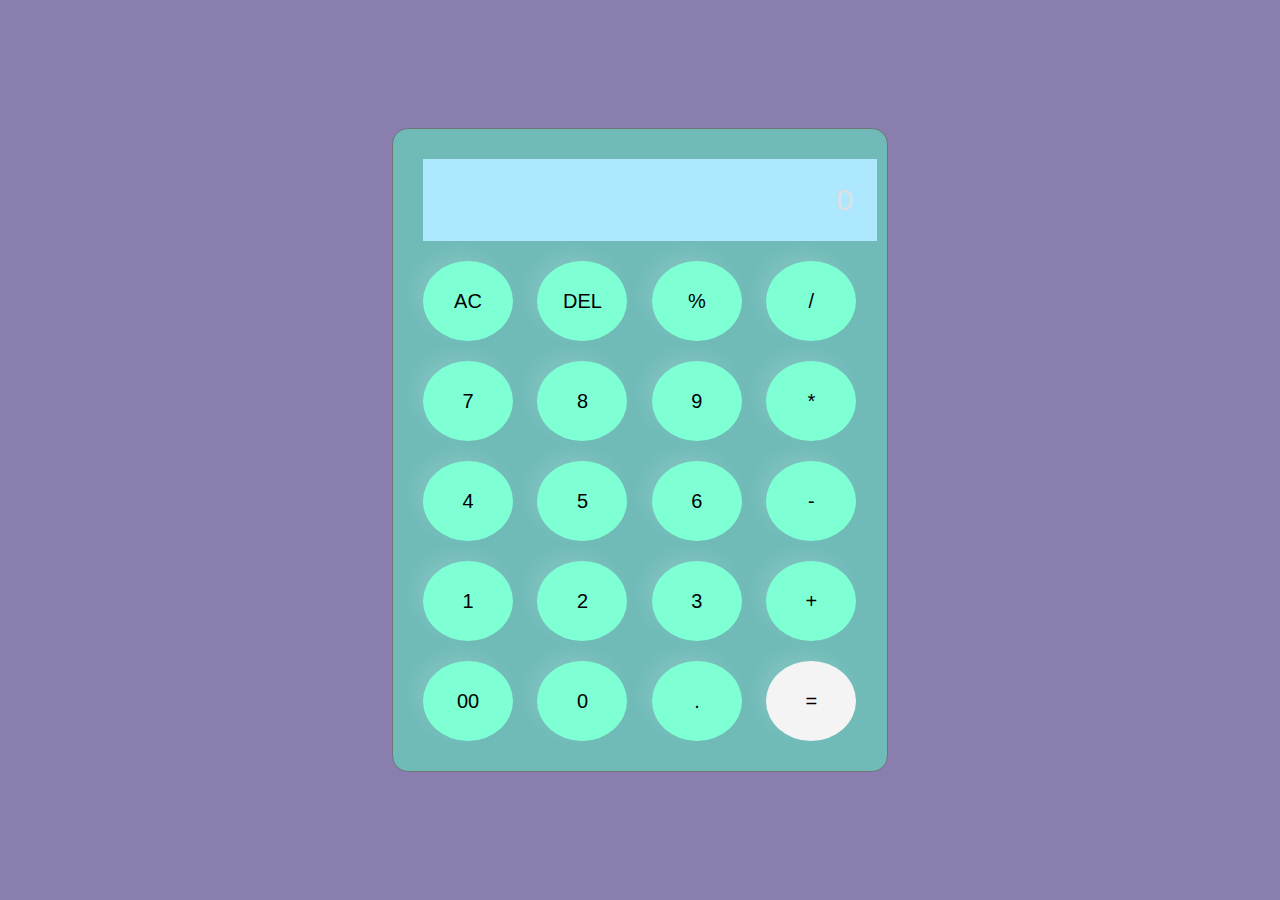
<file: calculator/index.html>
<!DOCTYPE html>
<html lang="en">
<head>
    <meta charset="UTF-8">
    <meta name="viewport" content="width=device-width, initial-scale=1.0">
    <link rel="stylesheet" href="style.css">
    <title>calculator</title>
</head>
<body>
    <div class="calculator">
        <input type="text"placeholder="0" id="inputBox">
        <div>
            <button class="operator">AC</button>
            <button class="operator">DEL</button>
            <button class="operator">%</button>
            <button class="operator">/</button>
        </div>
        <div>
            <button>7</button>
            <button>8</button>
            <button>9</button>
            <button class="operator">*</button>
        </div>
        <div>
            <button>4</button>
            <button>5</button>
            <button>6</button>
            <button class="operator">-</button>
        </div>
        <div>
            <button>1</button>
            <button>2</button>
            <button>3</button>
            <button class="operator">+</button>
        </div>
        <div>
            <button>00</button>
            <button>0</button>
            <button>.</button>
            <button class="equalBtn">=</button>
        </div>
    </div>
    <script src="first.js"></script>
    
</body>
</html>
</file>
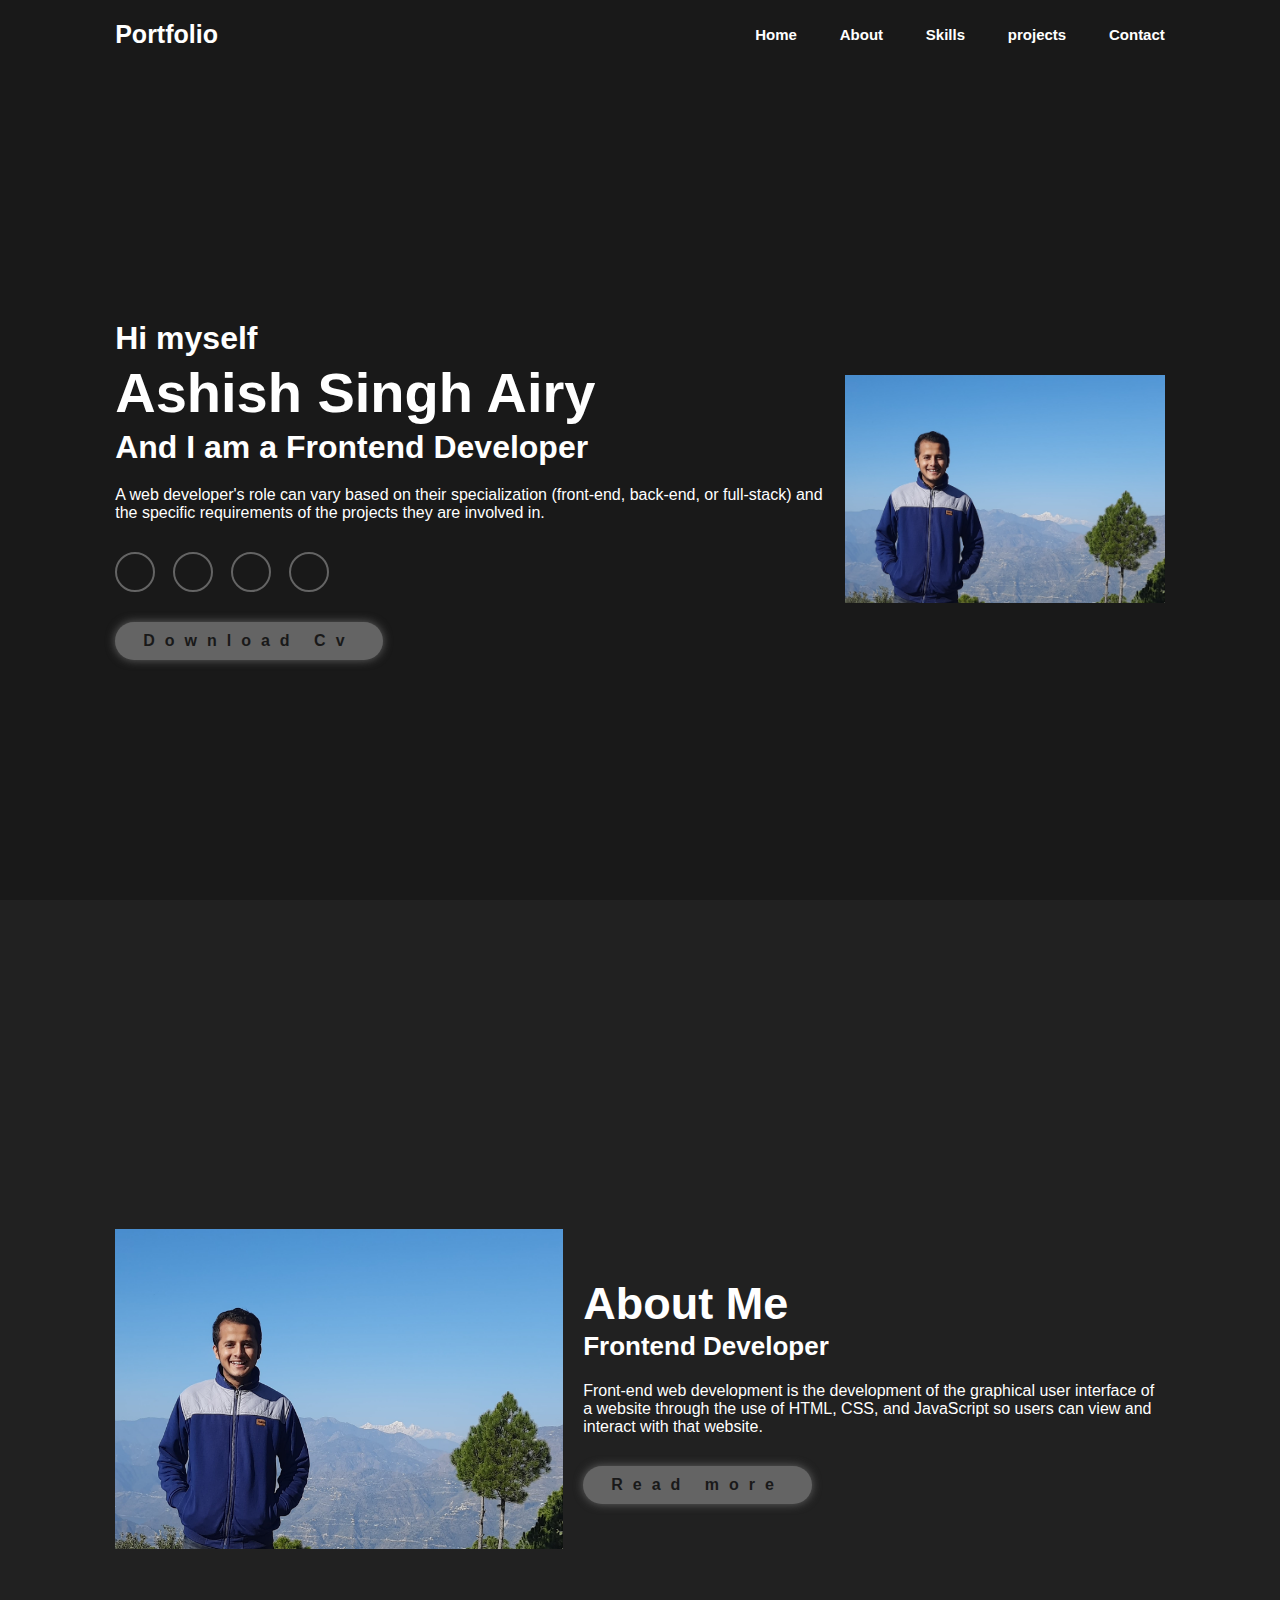
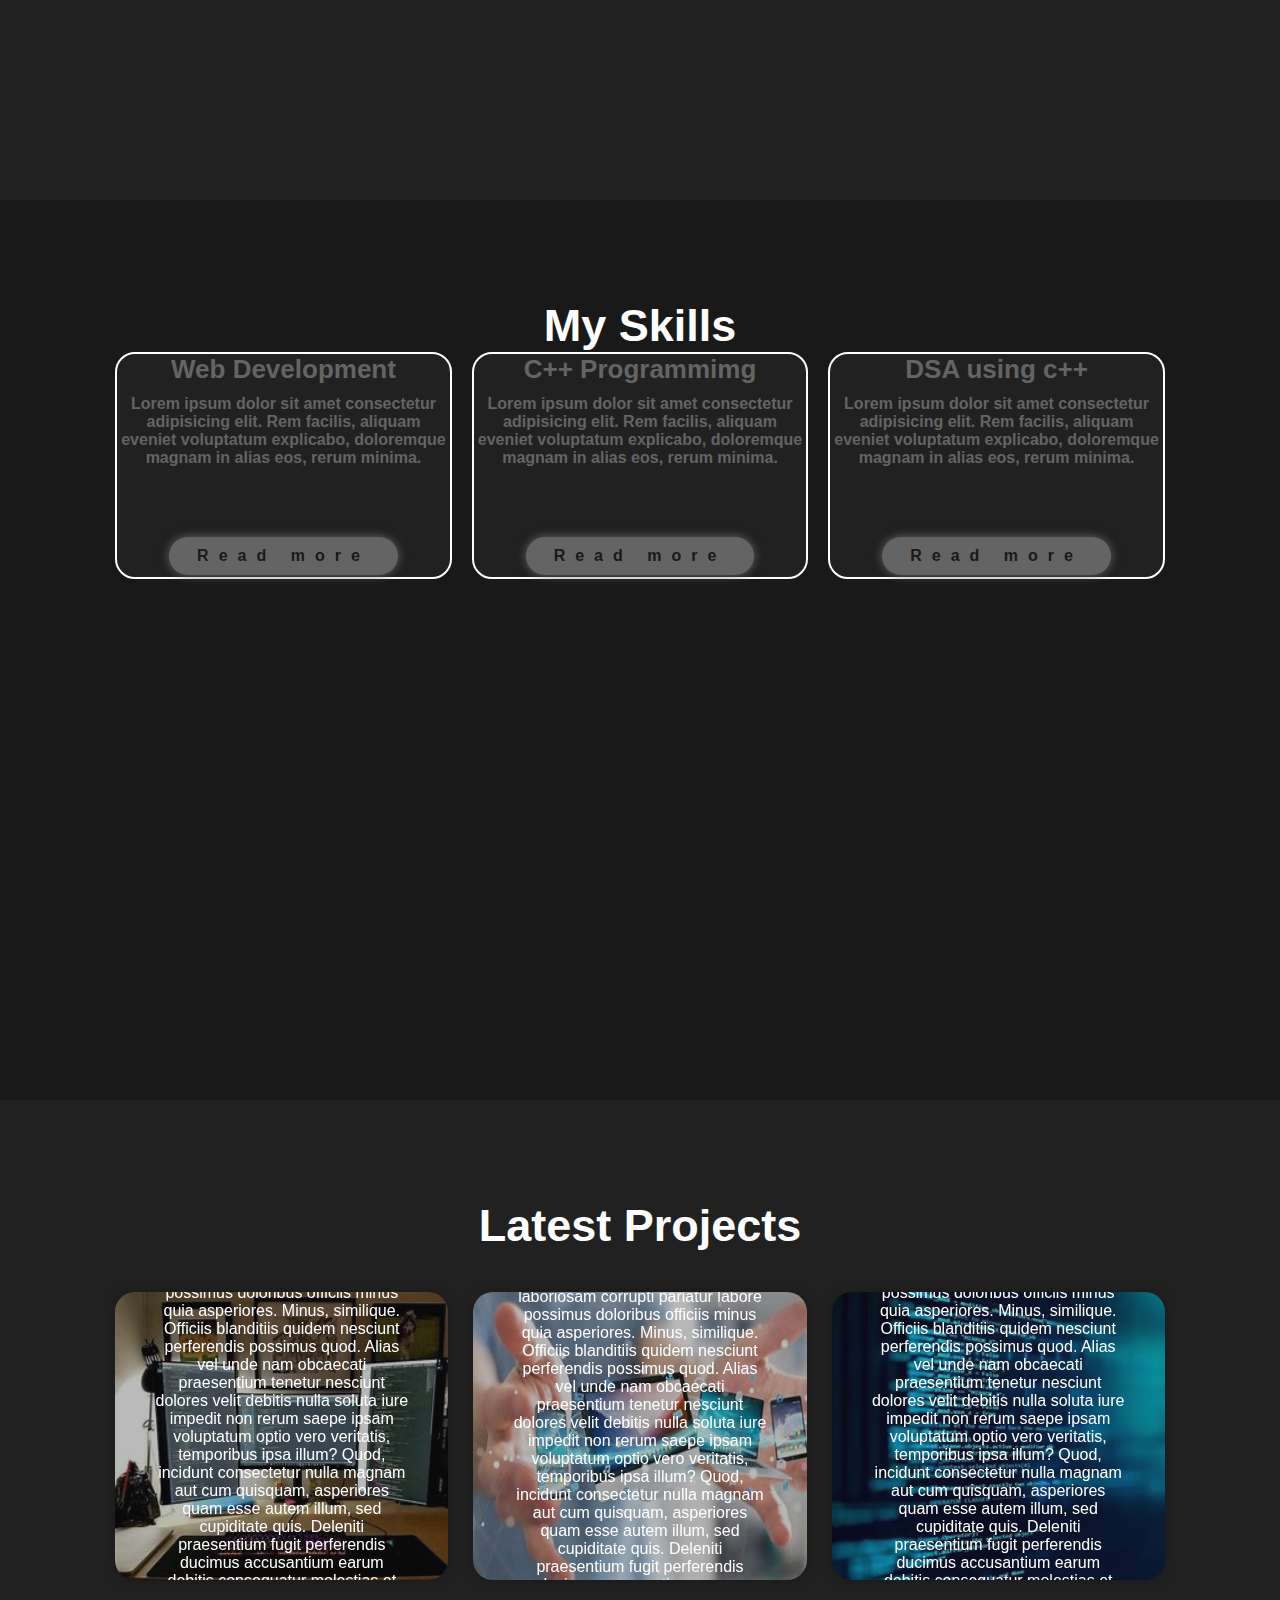
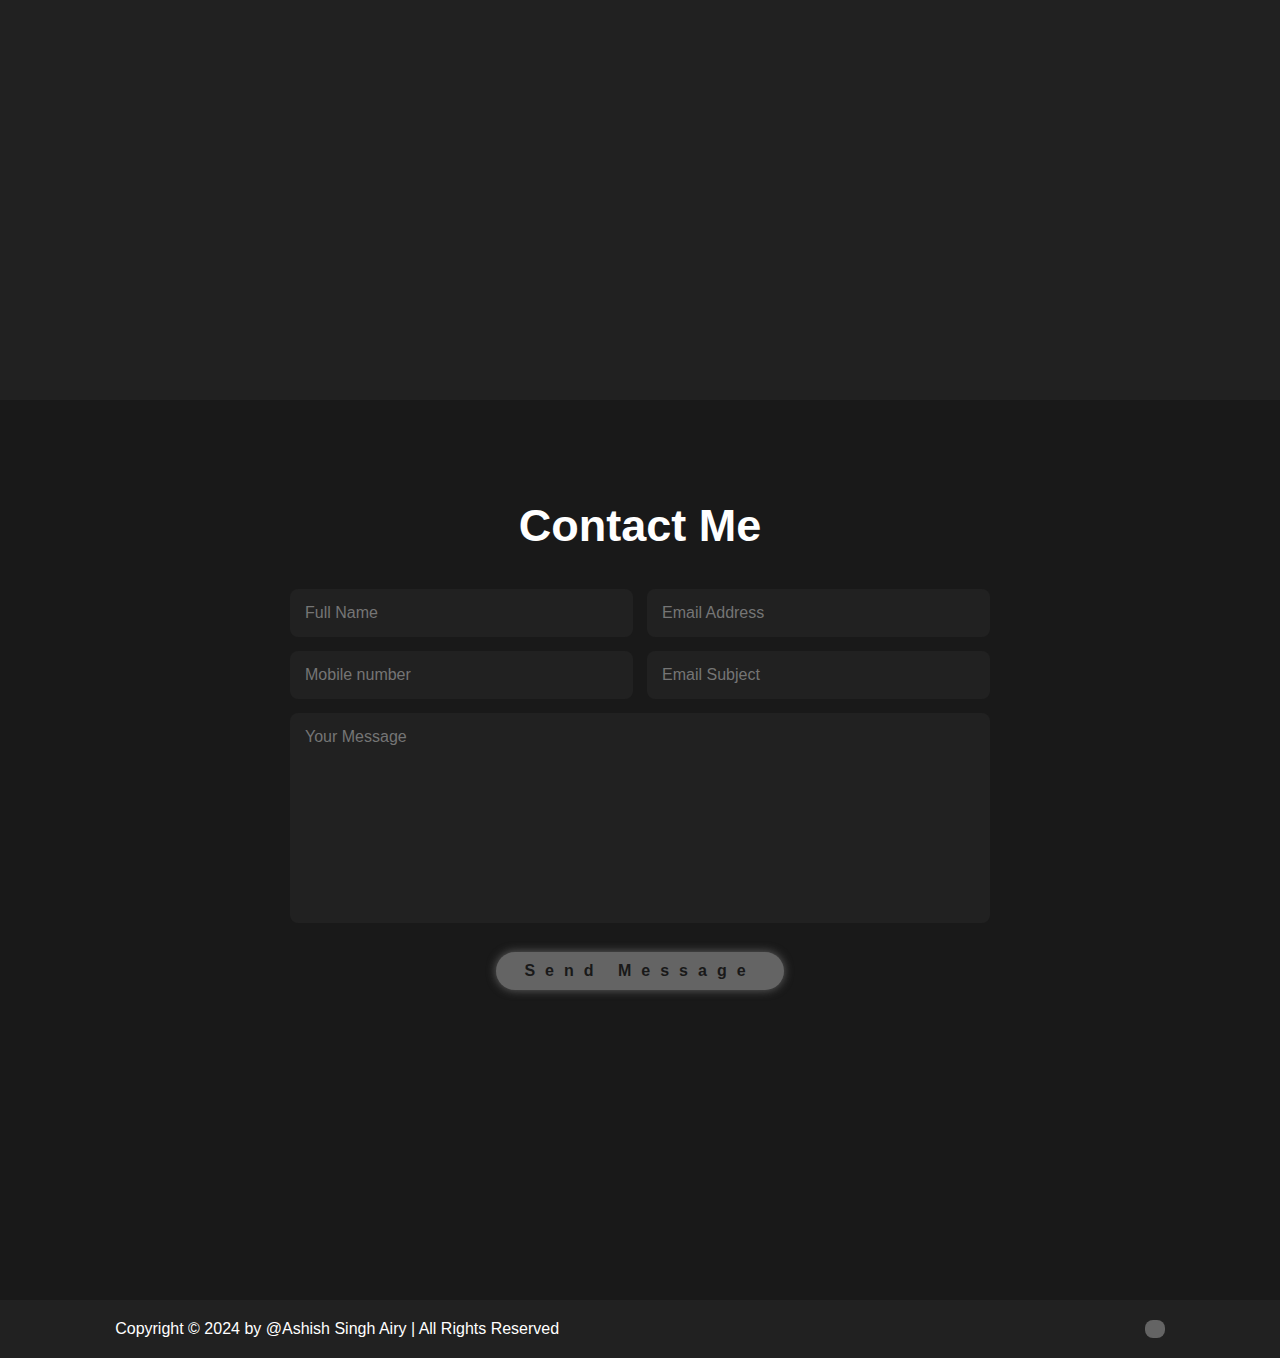
<file: portfolio/index.html>
<!DOCTYPE html>
<html lang="en">
<head>
  <meta charset="UTF-8">
  <meta name="viewport" content="width=device-width, initial-scale=1.0">
  <link rel="stylesheet" href="https://cdnjs.cloudflare.com/ajax/libs/font-awesome/6.5.2/css/all.min.css" integrity="sha512-SnH5WK+bZxgPHs44uWIX+LLJAJ9/2PkPKZ5QiAj6Ta86w+fsb2TkcmfRyVX3pBnMFcV7oQPJkl9QevSCWr3W6A==" crossorigin="anonymous" referrerpolicy="no-referrer" />
  <link rel="stylesheet" href="style.css">
  <title>Portfolio</title>
  
</head>
<body>
  <!--Header Design-->
  <header class="header">
    <a href="#" class="logo">Portfolio</a>
    <i class="fa-solid fa-bars"id="menu-icons"></i>
  <nav class="navbar">
    <a href="#home" class="active">Home</a>
    <a href="#about">About</a>
    <a href="#skills">Skills</a>
    <a href="#projects">projects</a>
    <a href="#contact">Contact</a>
  </nav>
  </header>
  <!--Home Section Design-->
  <section class="home" id="home">
    <div class="home-content">
      <h3>Hi myself</h3>
      <h1>Ashish Singh Airy</h1>
      <h3>And I am a <span> Frontend Developer</span></h3>
      <p>A web developer's role can vary based on their specialization (front-end, back-end, or full-stack) and the specific requirements of the projects they are involved in.</p>
      <div class="social-media">
        <a href="#"><i class="fa-brands fa-facebook"></i></a>
        <a href="#"><i class="fa-brands fa-twitter"></i></a>
        <a href="#"><i class="fa-brands fa-instagram"></i></a>
        <a href="#"><i class="fa-brands fa-linkedin"></i></a>
      </div>
      <a href="#" class="btn">Download Cv</a>
    </div>
    <div  class="home-img">
      <img src="me.jpeg" alt="">
    </div>
  </section>
  <!--About Section Design-->
  <section class="about"id="about">
    <div class="about-img">
      <img src="me.jpeg" alt="an img">
    </div>
    <div class="about-content">
      <h2 class="heading">About <span>Me</span></h2>
      <h3>Frontend Developer</h3>
      <p>Front-end web development is the development of the graphical user interface of a website through the use of HTML, CSS, and JavaScript so users can view and interact with that website.</p>
      <a href="#" class="btn">Read more</a>
    </div>
  </section>

  <!--Skills section Design-->
  <section class="skills" id="skills"></h2>
    <h2 class="heading">My <span>Skills</span>
      <div class="skills-container">
        <div class="skills-box">
          <i class="fa-solid fa-palette"></i>
          <h3>Web Development</h3>
          <p>Lorem ipsum dolor sit amet consectetur adipisicing elit. Rem facilis, aliquam eveniet voluptatum explicabo, doloremque magnam in alias eos, rerum minima.</p>
          <a href="#" class="btn">Read more</a>
        </div>
          <div class="skills-box">
            <i class="fa-solid fa-code"></i>
            <h3>C++ Programmimg</h3>
            <p>Lorem ipsum dolor sit amet consectetur adipisicing elit. Rem facilis, aliquam eveniet voluptatum explicabo, doloremque magnam in alias eos, rerum minima.</p>
            <a href="#" class="btn">Read more</a>
          </div>
            <div class="skills-box">
              <i class="fa-solid fa-code"></i>
              <h3>DSA using c++</h3>
              <p>Lorem ipsum dolor sit amet consectetur adipisicing elit. Rem facilis, aliquam eveniet voluptatum explicabo, doloremque magnam in alias eos, rerum minima.</p>
              <a href="#" class="btn">Read more</a>             
        </div>
      </div>
  </section>
  <!--Projects Design Section-->
<section class="projects" id="projects">
  <h2 class="heading"> Latest <span>Projects</span></h2>
  <div class="projects-container">
    <div class="projects-box">
        <img src="img.4.jpeg" alt="">
         <div class="projects-layer">
           <h4>Portfolio</h4>
           <p>Lorem ipsum dolor sit amet consectetur adipisicing elit. Ea praesentium laudantium quaerat sed atque voluptatibus, ducimus dolor voluptates eum mollitia laboriosam corrupti pariatur labore possimus doloribus officiis minus quia asperiores. Minus, similique. Officiis blanditiis quidem nesciunt perferendis possimus quod. Alias vel unde nam obcaecati praesentium tenetur nesciunt dolores velit debitis nulla soluta iure impedit non rerum saepe ipsam voluptatum optio vero veritatis, temporibus ipsa illum? Quod, incidunt consectetur nulla magnam aut cum quisquam, asperiores quam esse autem illum, sed cupiditate quis. Deleniti praesentium fugit perferendis ducimus accusantium earum debitis consequatur molestias et est. Delectus impedit nobis voluptates velit amet doloribus natus doloremque, repellendus ipsum fuga harum, ipsam mollitia consectetur autem suscipit et id, soluta molestiae sunt labore qui quod repudiandae? Soluta sequi cumque quidem, molestiae cupiditate aut rem asperiores laborum numquam officiis recusandae ut labore reiciendis deleniti animi id necessitatibus iste accusantium corporis voluptates quasi! In nam magnam eveniet nesciunt mollitia repudiandae qui asperiores odio illo, reiciendis iure quo officia consequuntur quasi quod aliquam at fugiat totam. Nam eum, eveniet dolores illum odio ab similique incidunt architecto perferendis quisquam nesciunt error quia autem obcaecati voluptates vero veritatis pariatur vel dignissimos eaque beatae iste repellat molestiae. Illum eos perspiciatis recusandae vitae libero, suscipit reprehenderit ab magni nobis maiores aperiam obcaecati cum atque voluptate itaque nihil tenetur quaerat earum ipsam. Repellat dolore nihil pariatur tempora itaque porro, libero natus quisquam nemo? Cumque repudiandae cum qui necessitatibus itaque labore iste explicabo eligendi, modi commodi, nihil nostrum molestias repellendus doloremque! Fugiat, rem tempora? Officia, nulla? Illum consectetur voluptatem illo.</p>
           <i class="fa-solid fa-up-right-from-square"></i>
         </div>
      </div>
      <div class="projects-box">
        <img src="img.5.jpeg" alt="">
        <div class="projects-layer">
         <h4>Landing Page</h4>
         <p>Lorem ipsum dolor sit amet consectetur adipisicing elit. Ea praesentium laudantium quaerat sed atque voluptatibus, ducimus dolor voluptates eum mollitia laboriosam corrupti pariatur labore possimus doloribus officiis minus quia asperiores. Minus, similique. Officiis blanditiis quidem nesciunt perferendis possimus quod. Alias vel unde nam obcaecati praesentium tenetur nesciunt dolores velit debitis nulla soluta iure impedit non rerum saepe ipsam voluptatum optio vero veritatis, temporibus ipsa illum? Quod, incidunt consectetur nulla magnam aut cum quisquam, asperiores quam esse autem illum, sed cupiditate quis. Deleniti praesentium fugit perferendis ducimus accusantium earum debitis consequatur molestias et est. Delectus impedit nobis voluptates velit amet doloribus natus doloremque, repellendus ipsum fuga harum, ipsam mollitia consectetur autem suscipit et id, soluta molestiae sunt labore qui quod repudiandae? Soluta sequi cumque quidem, molestiae cupiditate aut rem asperiores laborum numquam officiis recusandae ut labore reiciendis deleniti animi id necessitatibus iste accusantium corporis voluptates quasi! In nam magnam eveniet nesciunt mollitia repudiandae qui asperiores odio illo, reiciendis iure quo officia consequuntur quasi quod aliquam at fugiat totam. Nam eum, eveniet dolores illum odio ab similique incidunt architecto perferendis quisquam nesciunt error quia autem obcaecati voluptates vero veritatis pariatur vel dignissimos eaque beatae iste repellat molestiae. Illum eos perspiciatis recusandae vitae libero, suscipit reprehenderit ab magni nobis maiores aperiam obcaecati cum atque voluptate itaque nihil tenetur quaerat earum ipsam. Repellat dolore nihil pariatur tempora itaque porro, libero natus quisquam nemo? Cumque repudiandae cum qui necessitatibus itaque labore iste explicabo eligendi, modi commodi, nihil nostrum molestias repellendus doloremque! Fugiat, rem tempora? Officia, nulla? Illum consectetur voluptatem illo.</p>
         <i class="fa-solid fa-up-right-from-square"></i>
        </div>
      </div>
    <div class="projects-box">
        <img src="img.3.jpeg" alt="">
      <div class="projects-layer">
        <h4>Calculator</h4>
        <p>Lorem ipsum dolor sit amet consectetur adipisicing elit. Ea praesentium laudantium quaerat sed atque voluptatibus, ducimus dolor voluptates eum mollitia laboriosam corrupti pariatur labore possimus doloribus officiis minus quia asperiores. Minus, similique. Officiis blanditiis quidem nesciunt perferendis possimus quod. Alias vel unde nam obcaecati praesentium tenetur nesciunt dolores velit debitis nulla soluta iure impedit non rerum saepe ipsam voluptatum optio vero veritatis, temporibus ipsa illum? Quod, incidunt consectetur nulla magnam aut cum quisquam, asperiores quam esse autem illum, sed cupiditate quis. Deleniti praesentium fugit perferendis ducimus accusantium earum debitis consequatur molestias et est. Delectus impedit nobis voluptates velit amet doloribus natus doloremque, repellendus ipsum fuga harum, ipsam mollitia consectetur autem suscipit et id, soluta molestiae sunt labore qui quod repudiandae? Soluta sequi cumque quidem, molestiae cupiditate aut rem asperiores laborum numquam officiis recusandae ut labore reiciendis deleniti animi id necessitatibus iste accusantium corporis voluptates quasi! In nam magnam eveniet nesciunt mollitia repudiandae qui asperiores odio illo, reiciendis iure quo officia consequuntur quasi quod aliquam at fugiat totam. Nam eum, eveniet dolores illum odio ab similique incidunt architecto perferendis quisquam nesciunt error quia autem obcaecati voluptates vero veritatis pariatur vel dignissimos eaque beatae iste repellat molestiae. Illum eos perspiciatis recusandae vitae libero, suscipit reprehenderit ab magni nobis maiores aperiam obcaecati cum atque voluptate itaque nihil tenetur quaerat earum ipsam. Repellat dolore nihil pariatur tempora itaque porro, libero natus quisquam nemo? Cumque repudiandae cum qui necessitatibus itaque labore iste explicabo eligendi, modi commodi, nihil nostrum molestias repellendus doloremque! Fugiat, rem tempora? Officia, nulla? Illum consectetur voluptatem illo.</p>
        <i class="fa-solid fa-up-right-from-square"></i>
      </div>
    </div>
   
  
  </div>
</section>
    <!--Contact Design Section-->
    <section class="contact" id="contact">
      <h2 class="heading">Contact <span>Me</span></h2>
      <form action="#">
        <div class="input-box">
          <input type="text" placeholder="Full Name">
          <input type="email" placeholder="Email Address">
        </div>
        <div class="input-box">
          <input type="number" placeholder="Mobile number">
          <input type="text" placeholder="Email Subject">
        </div>
        <textarea name="" id="" cols="30" rows="10" placeholder="Your Message"></textarea>
        <input type="submit" value="Send Message" class="btn">
      </form>
    </section>
    <!--Footer Section Design-->
    <footer class="footer">
      <div class="footer-text">
        <p>Copyright &copy; 2024 by @Ashish Singh Airy | All Rights Reserved</p>
      </div>
      <div class="footer-iconTop">
        <a href="#home"><i class="fa-solid fa-angle-up"></i></a>
      </div>
    </footer>
  


  
</body>
</html>
</file>
<file: calculator/style.css>
*{
    margin: 0;
    padding: 0;
    box-sizing: border-box;
    font-family: 'poppins',sans-serif;
    
}
body{
   width: 100%;
   height: 100vh;
   display: flex;
    justify-content: center;
    align-items: center;
    background-color: rgb(137, 126, 174);
}
.calculator{
    border: 1px solid,#717377;
    padding: 20px;
    border-radius: 16px;
    background-color: rgb(112, 187, 184);
    box-shadow: yellow
}
input{
    width: 100%;
    border: none;
    padding: 24px;
    margin: 10px;
    background: rgb(174, 232, 255);
    box-shadow: 0px,3px,15px rgba(18, 16, 16, 0.1);
    font-style: 40px;
    text-align: right;
    cursor: pointer;
    font-size: 30px;
}
input::placeholder{
    color: rgb(223, 223, 223);
    font-size: 30px;
}
button{
    border: none;
    width: 90px;
    height: 80px;
    margin: 10px;
    border-radius: 50%;
    color: rgb(0, 0, 0);
    font-size: 20px;
    box-shadow: -8px -8px 15px rgba(255,255,255,0.1);
    cursor: pointer;
    background-color: aquamarine;
}
.equalBtn{
    background-color: rgb(244, 244, 244);

}
.operator{
    color: black;
}
</file>
<file: portfolio/style.css>
* {
  margin: 0;
  padding: 0;
  box-sizing: border-box;
  text-transform: none;
  border: none;
  outline: none;
  scroll-behavior: smooth;
  font-family: sans-serif;
}
:root {
  --bg-color: #191919;
  --snd-bg-color: rgb(33, 33, 33);
  --text-color: #ffffff;
  --main-color: #646464;
}
a {
  text-decoration: none;
}
html {
  font-size: 62.5%;
  overflow-x: hidden;
}
body {
  background: var(--bg-color);
  color: var(--text-color);
}
section {
  min-height: 100vh;
  padding: 10rem 9% 2rem;
}
.header {
  position: fixed;
  top: 0;
  left: 0;
  width: 100%;
  padding: 2rem 9%;
  background: var(--bg-color);
  display: flex;
  justify-content: space-between;
  align-items: center;
  z-index: 100%;
}
.logo {
  font-size: 2.5rem;
  color: var(--text-color);
  font-weight: 700;
  cursor: default;
}
.navbar a {
  font-size: 1.5rem;
  color: var(--text-color);
  margin-left: 4rem;
  font-weight: 700;
}
.navbar a:hover,
.navbar a:active {
  color: var(--text-color);
}
#menu-icon {
  font-size: 3.6rem;
  color: var(--text-color);
  display: none;
}
.home {
  display: flex;
  justify-content: center;
  align-items: center;
}
.home-content h3 {
  font-size: 3.2rem;
  font-weight: 700;
}
.home-content h3:nth-of-type(2) {
  margin-bottom: 2rem;
}
span {
  color: var(--text-color);
}
.home-content h1 {
  font-weight: 700;
  font-size: 5.6rem;
  line-height: 1.3;
}
.home-img img {
  width: 25vw;
  animation: floatImage 4s ease-in-out infinite;
}
@keyframes floatImage {
  0% {
    transform: translateY(0);
  }
  50% {
    transform: translateY(-2.4rem);
  }
  100% {
    transform: translateY(0);
  }
}
.home-content p {
  font-size: 1.6rem;
}
.social-media a {
  display: inline-flex;
  justify-content: center;
  align-items: center;
  width: 4rem;
  height: 4rem;
  background: transparent;
  border-radius: 50%;
  font-size: 2rem;
  border: 0.2rem solid var(--main-color);
  margin: 3rem 1.5rem 3rem 0;
  transition: 0.5s ease;
}
.social-media a:hover {
  background: var(--main-color);
  color: var(--snd-bg-color);
  box-shadow: 0 0 1rem var(--main-color);
}
.btn {
  display: inline-block;
  padding: 1rem 2.8rem;
  background: var(--main-color);
  border-radius: 4rem;
  box-shadow: 0 0 1rem var(--main-color);
  font-size: 1.6rem;
  color: var(--bg-color);
  letter-spacing: 1rem;
  font-weight: 600;
  transition: 5s ease;
}
.btn:hover {
  box-shadow: none;
}
.about {
  display: flex;
  justify-content: center;
  align-items: center;
  gap: 2rem;
  background: var(--snd-bg-color);
}
.about-img img {
  width: 35vw;
}
.heading {
  text-align: center;
  font-size: 4.5rem;
}
.about-content h2 {
  text-align: left;
  line-height: 1.2;
}
.about-content h3 {
  font-size: 2.6rem;
}
.about-content p {
  font-size: 1.6rem;
  margin: 2rem 0 3rem;
}
.skills h2 {
  margin-bottom: 5rem;
}
.skills-container {
  display: flex;
  justify-content: center;
  align-items: center;
  flex-wrap: wrap;
  gap: 2rem;
}
.skills-container .skills-box {
  flex: 1 1 30rem;
  background: var(--snd-bg-color);
  padding: 3rem 2 rem 4 rem;
  border-radius: 2rem;
  text-align: center;
  border: 0.2rem solid var(--text-color);
  transition: 0.5sec ease;
}
.skills-container .skills-box:hover {
  border-color: var(--main-color);
  transform: scale(1.02);
}
.skills-box {
  font-size: 7rem;
  color: var(--main-color);
}
.skills-box i {
  font-size: 7rem;
  color: var(--main-color);
}
.skills-box h3 {
  font-size: 2.6rem;
}
.skills-box p {
  font-size: 1.6rem;
  margin: 1rem 0rem 3rem;
}
.projects {
  background: var(--snd-bg-color);
}
.projects h2 {
  margin-bottom: 4rem;
}
.projects-container {
  display: grid;
  grid-template-columns: repeat(3, 1fr);
  align-items: centre;
  gap: 2.5rem;
}
.projects-container .projects-box {
  position: relative;
  border-radius: 2rem;
  box-shadow: 0 0 1rem var(--bg-color);
  overflow: hidden;
  display: flex;
}
.projects-box img {
  width: 100%;
  transition: 0.5sec ease;
  opacity: 0.7;
}
.projects-box:hover img {
  transform: scale(1.1);
}
.projects-box .projects-layer {
  position: absolute;
  bottom: 0;
  left: 0;
  width: 100%;
  height: 100%;
  background: linear-gradient(rgba(0, 0, 0, 0.1) var(--main-color));
  display: flex;
  justify-content: center;
  align-items: center;
  flex-direction: column;
  text-align: center;
  padding: 0 4rem;
  transform: translateY(100%);
  transition: 5s ease;
}
.projects-box:hover .projects-layer {
  transform: translateY(0);
}
.projects-layer h4 {
  font-size: 4rem;
}
.projects-layer p {
  font-size: 1.6rem;
  margin: 0.3rem 0 1rem;
}
.projects-layer a {
  display: flex;
  justify-content: center;
  align-items: center;
  width: 5rem;
  height: 5rem;
  background: var(--text-color);
  border-radius: 50%;
}
.projects-layer a i {
  font-size: 2rem;
  color: var(--snd-bg-color);
}
.contact h2 {
  margin-bottom: 3rem;
}
.contact form {
  max-width: 70rem;
  margin: 1rem auto;
  text-align: center;
  margin-bottom: 3rem;
}
.contact form .input-box {
  display: flex;
  justify-content: space-between;
  flex-wrap: wrap;
}
.contact form .input-box input,
.contact form textarea {
  width: 100%;
  padding: 1.5rem;
  font-size: 1.6rem;
  color: var(--text-color);
  background: var(--snd-bg-color);
  border-radius: 0.8rem;
  margin: 0.7rem 0;
}
.contact form .input-box input {
  width: 49%;
}
.contact form textarea {
  resize: none;
}
.contact form .btn {
  margin-top: 2rem;
  cursor: pointer;
}
.footer {
  display: flex;
  justify-content: space-between;
  align-items: centre;
  flex-wrap: wrap;
  padding: 2rem 9%;
  background: var(--snd-bg-color);
}
.footer-text {
  font-size: 1.6rem;
}
.footer-iconTop {
  display: inline-flex;
  justify-content: center;
  align-items: center;
  padding: 0.8rem 1rem;
  background: var(--main-color);
  border-radius: 0.8rem;
  transition: 0.5s ease;
}
.footer-iconTop a :hover {
  box-shadow: 0 0 1rem var(--snd-bg-color);
}
.footer-iconTop a i {
  font-size: 2.4rem;
  color: var(--snd-bg-color);
}
@media (max-width: 1200px) {
  html {
    font-size: 55%;
  }
}
@media (max-width: 991px) {
  .header {
    padding: 2rem 3%;
  }
  section {
    padding: 10rem 3%;
  }
  .skills {
    padding: 7rem;
  }
  .projects {
    padding-bottom: 7rem;
  }
  .contact {
    min-height: auto;
  }
  .footer {
    padding: 2rem 3%;
  }
}
@media (max-width: 768px) {
  #menu-icon {
    display: block;
  }
  .home {
    flex-direction: column;
  }
  .home-content {
    order: 2;
  }
  .home-content h3 {
    font-size: 2.6rem;
  }
  .home-content h1 {
    font-size: 5rem;
  }
  .home-img img {
    width: 70vw;
    margin-top: 4rem;
  }
  .about {
    flex-direction: column;
  }
  .about-img img {
    width: 90vw;
    margin-top: 4rem;
  }
  .skills h2 {
    margin-bottom: 3rem;
  }
  .projects h2 {
    margin-bottom: 3rem;
  }
  .projects-container {
    grid-template-columns: repeat(2, 1fr);
  }
}
</file>
